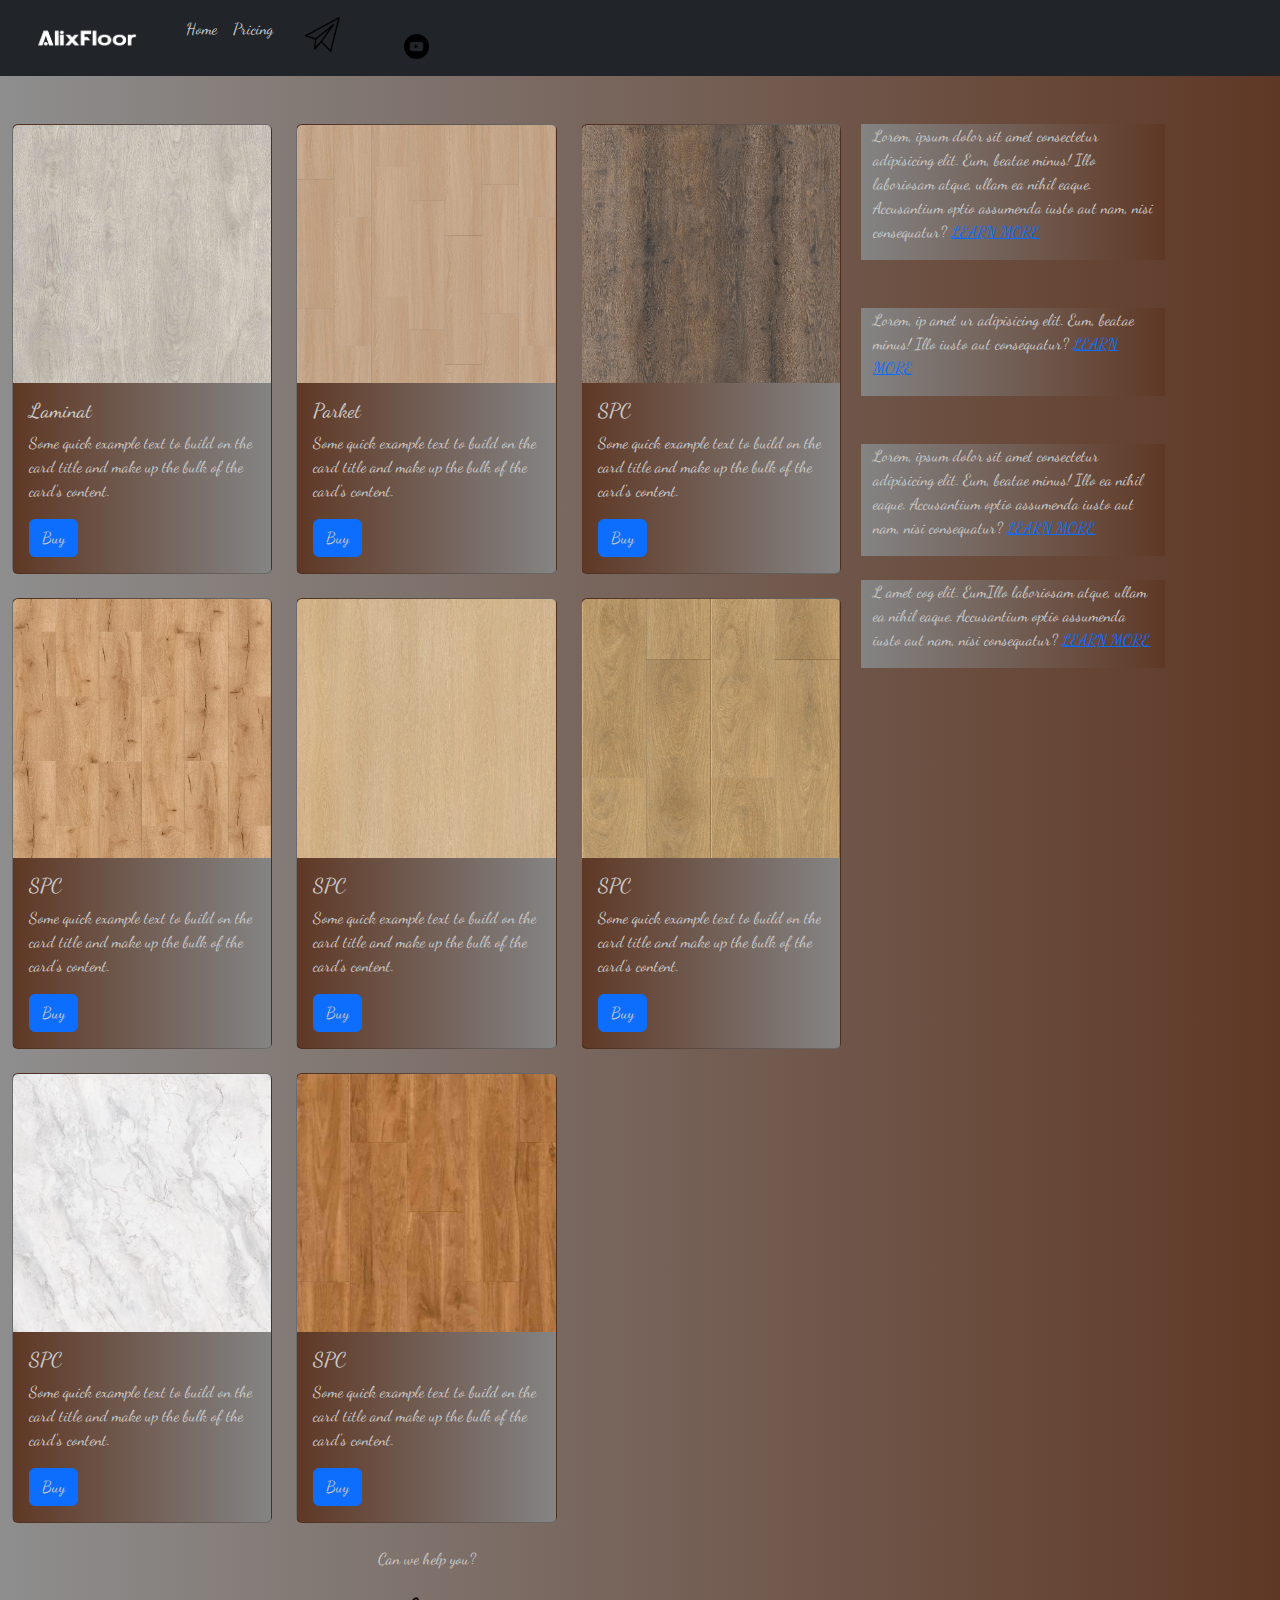
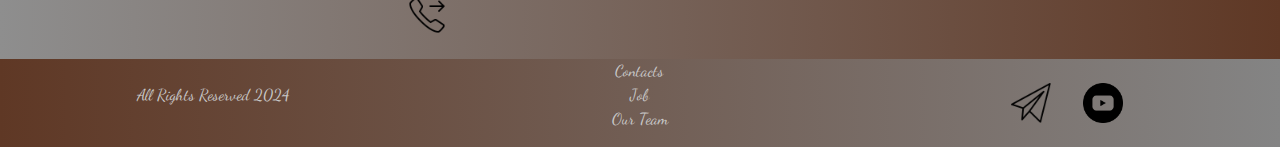
<file: Alix/pricing.html>
<!doctype html>
<html lang="en">

<head>
    <meta charset="utf-8">
    <meta name="viewport" content="width=device-width, initial-scale=1">

    <link href="https://cdn.jsdelivr.net/npm/bootstrap@5.3.3/dist/css/bootstrap.min.css" rel="stylesheet"
        integrity="sha384-QWTKZyjpPEjISv5WaRU9OFeRpok6YctnYmDr5pNlyT2bRjXh0JMhjY6hW+ALEwIH" crossorigin="anonymous">
    <title>Alix</title>
    <link rel="stylesheet" href="sources/styles/mycss.css">
    <link rel="stylesheet" href="sources/styles/bgvideo.css">
    <link rel="apple-touch-icon" sizes="180x180" href="/apple-touch-icon.png">
    <link rel="icon" type="image/png" sizes="32x32" href="/favicon-32x32.png">
    <link rel="icon" type="image/png" sizes="16x16" href="/favicon-16x16.png">
    <link rel="manifest" href="/site.webmanifest">
</head>
<!-- Набито готовыми блоками с БУТСТРАП 5 -->

<body>
    <!-- шапка -->
    <header>
        <nav class="navbar navbar-expand-lg bg-dark">
            <div class="container-fluid">
                <a class="navbar-brand" href="/"><img src="sources/files/alixfloor_logo_1_whi.png" alt="..."></a>
                <button class="navbar-toggler" type="button" data-bs-toggle="collapse"
                    data-bs-target="#navbarNavDropdown" aria-controls="navbarNavDropdown" aria-expanded="false"
                    aria-label="Toggle navigation">
                    <span class="navbar-toggler-icon"></span>
                </button>
                <div class="collapse navbar-collapse" id="navbarNavDropdown">
                    <ul class="navbar-nav">
                        <li class="nav-item">
                            <a class="nav-link " aria-current="page" href="/">Home</a>
                        </li>
                        <li class="nav-item">
                            <a class="nav-link active" href="pricing.html">Pricing</a>
                        </li>
                        <li class="nav-item">
                            <a class="nav-link" href="pricing.html">
                                <img style="width: 35px; margin-inline: 1em;"
                                    src="sources/images/33d4db37f030061dbf3cc0c7ee0721dd.png" alt="">
                        </li>
                        <li class="nav-item">
                            <a class="nav-link" href="pricing.html">
                                <img style="width: 25px; margin-inline: 1em;"
                                    src="sources/images/free-icon-youtube-36.png" alt="">
                        </li>
                    </ul>
                </div>
            </div>
        </nav>
    </header>
    <!-- центр -->
    <section>
        <div class="container-fluid mt-4">
            <div class="row">
                <!-- панель слева -->
                <div class="col-lg-1">
                </div>
                <!-- центральная панель -->
                <div class="col-lg-8 col-md-12">

                    <!-- карты товаров в центральной панели -->
                    <div class="row">
                        <div class="col-lg-4 col-md-6 mt-4">
                            <div class="card">
                                <a href="#">
                                    <img src="sources/images/Дуб вельветовый серый ALX1565-6_02_CL.jpg"
                                        class="card-img-top" alt="Dekor">
                                </a>
                                <div class="card-body">
                                    <h5 class="card-title"><a href="#">Laminat</a></h5>
                                    <p class="card-text"><a href="#">
                                            Some quick example text to build on the card title and make up
                                            the
                                            bulk of the card's content.
                                        </a></p>
                                    <a href="#" class="btn btn-primary">Buy</a>
                                </div>
                            </div>
                        </div>
                        <div class="col-lg-4 col-md-6 mt-4">
                            <div class="card">
                                <img src="sources/images/Дуб верона светлый ALX3031-4_02_NL.jpg" class="card-img-top"
                                    alt="Dekor">
                                <div class="card-body">
                                    <h5 class="card-title">Parket</h5>
                                    <p class="card-text">Some quick example text to build on the card title and make up
                                        the
                                        bulk of the card's content.</p>
                                    <a href="#" class="btn btn-primary">Buy</a>
                                </div>
                            </div>
                        </div>
                        <div class="col-lg-4 col-md-6 mt-4">
                            <div class="card">
                                <img src="sources/images/Дуб дымчатый темный ALX3020-4_02_CL.jpg" class="card-img-top"
                                    alt="Dekor">
                                <div class="card-body">
                                    <h5 class="card-title">SPC</h5>
                                    <p class="card-text">Some quick example text to build on the card title and make up
                                        the
                                        bulk of the card's content.</p>
                                    <a href="#" class="btn btn-primary">Buy</a>
                                </div>
                            </div>
                        </div>
                        <div class="col-lg-4 col-md-6 mt-4">
                            <div class="card">
                                <img src="sources/images/Дуб кремовый рустикальный ALX1036-19A_02_NL.jpg"
                                    class="card-img-top" alt="Dekor">
                                <div class="card-body">
                                    <h5 class="card-title">SPC</h5>
                                    <p class="card-text">Some quick example text to build on the card title and make up
                                        the
                                        bulk of the card's content.</p>
                                    <a href="#" class="btn btn-primary">Buy</a>
                                </div>
                            </div>
                        </div>
                        <div class="col-lg-4 col-md-6 mt-4">
                            <div class="card">
                                <img src="sources/images/Дуб молочный светлый ALX3032-3_01_NL.jpg" class="card-img-top"
                                    alt="Dekor">
                                <div class="card-body">
                                    <h5 class="card-title">SPC</h5>
                                    <p class="card-text">Some quick example text to build on the card title and make up
                                        the
                                        bulk of the card's content.</p>
                                    <a href="#" class="btn btn-primary">Buy</a>
                                </div>
                            </div>
                        </div>
                        <div class="col-lg-4 col-md-6 mt-4">
                            <div class="card">
                                <img src="sources/images/Дуб натуральный ALX1562-13_02_NL.jpg" class="card-img-top"
                                    alt="Dekor">
                                <div class="card-body">
                                    <h5 class="card-title">SPC</h5>
                                    <p class="card-text">Some quick example text to build on the card title and make up
                                        the
                                        bulk of the card's content.</p>
                                    <a href="#" class="btn btn-primary">Buy</a>
                                </div>
                            </div>
                        </div>
                        <div class="col-lg-4 col-md-6 mt-4">
                            <div class="card">
                                <img src="sources/images/Мрамор натуральный ALX6309-1_01_SL.jpg" class="card-img-top"
                                    alt="Dekor">
                                <div class="card-body">
                                    <h5 class="card-title">SPC</h5>
                                    <p class="card-text">Some quick example text to build on the card title and make up
                                        the
                                        bulk of the card's content.</p>
                                    <a href="#" class="btn btn-primary">Buy</a>
                                </div>
                            </div>
                        </div>
                        <div class="col-lg-4 col-md-6 mt-4">
                            <div class="card">
                                <img src="sources/images/Орех американский ALX3021-6.jpg" class="card-img-top"
                                    alt="Dekor">
                                <div class="card-body">
                                    <h5 class="card-title">SPC</h5>
                                    <p class="card-text">Some quick example text to build on the card title and make up
                                        the
                                        bulk of the card's content.</p>
                                    <a href="#" class="btn btn-primary">Buy</a>
                                </div>
                            </div>
                        </div>
                    </div>

                    <div class="col-lg-12 col-md-12 text-center mt-4">
                        <p>Can we help you?</p>
                    </div>
                    <div class="col-lg-12 col-md-12 text-center mt-4">
                        <img class="call-anim" style="width: 40px;" src="sources/images/icons8---100 (1).png" alt="">
                    </div>

                </div>
                <!-- панель справа -->
                <div class="col-lg-3 col-md-12">
                    <div class="row px-2">
                        <div class="col-lg-12 sidebar my-4">
                            <p>Lorem, ipsum dolor sit amet consectetur adipisicing elit. Eum, beatae minus! Illo
                                laboriosam atque, ullam ea nihil eaque. Accusantium optio assumenda iusto aut nam, nisi
                                consequatur? <a href="#">LEARN MORE</a></p>
                        </div>
                        <div class="col-lg-12 sidebar my-4">
                            <p>Lorem, ip amet ur adipisicing elit. Eum, beatae minus! Illo
                                iusto aut
                                consequatur? <a href="#">LEARN MORE</a></p>
                        </div>
                        <div class="col-lg-12 sidebar my-4">
                            <p>Lorem, ipsum dolor sit amet consectetur adipisicing elit. Eum, beatae minus! Illo
                                ea nihil eaque. Accusantium optio assumenda iusto aut nam, nisi
                                consequatur? <a href="#">LEARN MORE</a></p>
                        </div>
                        <div class="col-lg-12 sidebar">
                            <p>L amet cog elit. EumIllo
                                laboriosam atque, ullam ea nihil eaque. Accusantium optio assumenda iusto aut nam, nisi
                                consequatur? <a href="#">LEARN MORE</a></p>
                        </div>
                    </div>
                </div>
            </div>
        </div>
    </section>
    <!-- подвал -->
    <footer class="mt-4">
        <div class="container-fluid">
            <div class="row">
                <div class="col-lg-4 col-md-12 footer-text text-center">
                    <p>All Rights Reserved 2024</p>
                </div>
                <div class="col-lg-4 col-md-12 footer-text text-center">
                    <p>Contacts<br>Job<br>Our Team</p>
                </div>
                <div class="col-lg-4 col-md-12 media-links">
                    <img style="width: 40px; margin-inline: 1em;"
                        src="sources/images/33d4db37f030061dbf3cc0c7ee0721dd.png" alt="">
                    <img style="width: 40px; margin-inline: 1em;" src="sources/images/free-icon-youtube-36.png" alt="">
                </div>
            </div>
        </div>
    </footer>


    <script src="https://cdn.jsdelivr.net/npm/bootstrap@5.3.3/dist/js/bootstrap.bundle.min.js"
        integrity="sha384-YvpcrYf0tY3lHB60NNkmXc5s9fDVZLESaAA55NDzOxhy9GkcIdslK1eN7N6jIeHz"
        crossorigin="anonymous"></script>
</body>

</html>
</file>
<file: Alix/sources/styles/mycss.css>
@import url("https://fonts.googleapis.com/css?family=Dancing+Script&display=swap");

body {
  font-family: "Dancing Script", serif;
  background: linear-gradient(90deg, #8e8e8e 0%, #5f3825 100%);
}

p {
  color: rgb(202, 202, 202);
}

.nav-link {
  color: rgb(202, 202, 202);
}
.navbar-nav .nav-link.active {
  color: rgb(201, 201, 201);
}
.navbar-brand img {
  width: 150px;
  height: 50px;
}
.navbar-toggler {
  background-color: rgb(203, 203, 203);
}
.sidebar {
  color: rgb(202, 202, 202);
  background: linear-gradient(90deg, #848484 0%, #5f3825 100%);
}
.card {
  background: linear-gradient(270deg, #848484 0%, #5f3825 100%);
  color: rgb(201, 201, 201);
}
.card a {
  text-decoration: none;
  color: rgb(201, 201, 201);
}
.slide-text,
.footer-text {
  color: rgb(201, 201, 201);
  margin: auto auto;
}
footer,
.btn-outline-primary {
  background: linear-gradient(270deg, #848484 0%, #5f3825 100%);
}
.media-links {
  display: flex;
  justify-content: center;
  align-items: center;
}
.call-anim {
  animation: myAnim 2s ease 0s 1 normal forwards;
}
@keyframes myAnim {
  0% {
    transform: rotate(0);
  }

  100% {
    transform: rotate(360deg);
  }
}
@media (max-width: 755px) {
  .carousel-indicators {
    display: none;
  }
}
</file>
<file: Alix/sources/styles/bgvideo.css>
.bgvideo {
  width: 100%;
  height: 70vh;
  position: relative;
  display: flex;
  justify-content: center;
  align-items: center;
}
.bgvideo video {
  width: 100%;
  height: 70vh;
  position: absolute;
  top: 0;
  left: 0;
  object-fit: cover;
  z-index: 1;
}
.video-text {
  color: #d9d9d9;
  z-index: 2;
}

.effect {
  width: 100%;
  height: 70vh;
  position: absolute;
  top: 0;
  left: 0;
  object-fit: cover;
  z-index: 2;
  background-color: rgba(0, 0, 0, 0.181);
}
</file>
